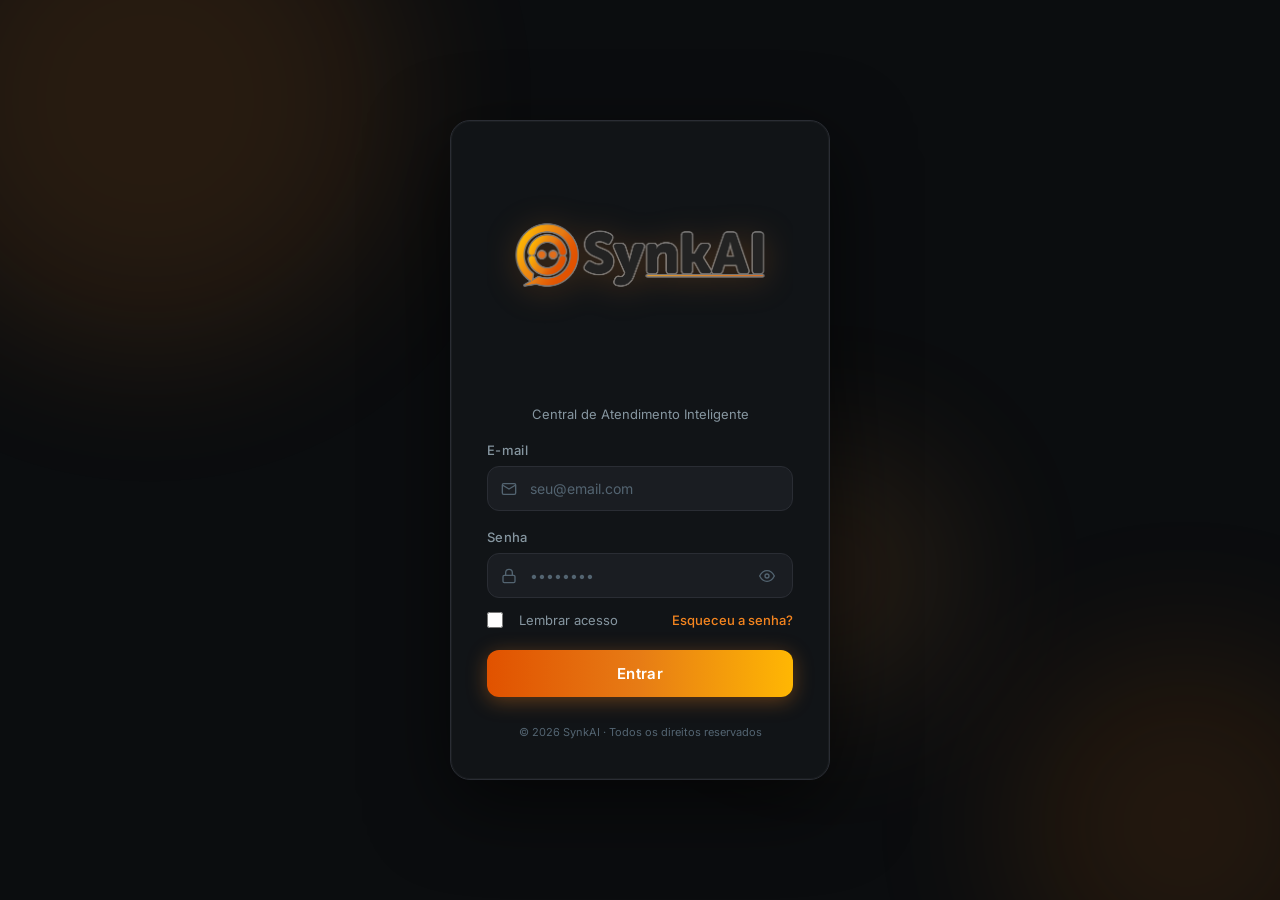
<file: index.html>
<!DOCTYPE html>
<html lang="pt-BR">
<head>
  <meta charset="UTF-8" />
  <meta name="viewport" content="width=device-width, initial-scale=1.0" />
  <title>SynkAI — Login</title>
  <link rel="preconnect" href="https://fonts.googleapis.com" />
  <link rel="preconnect" href="https://fonts.gstatic.com" crossorigin />
  <link href="https://fonts.googleapis.com/css2?family=Inter:wght@300;400;500;600;700&display=swap" rel="stylesheet" />
  <link rel="stylesheet" href="css/login.css" />
</head>
<body>
  <div class="bg-animation">
    <div class="orb orb-1"></div>
    <div class="orb orb-2"></div>
    <div class="orb orb-3"></div>
  </div>

  <div class="login-wrapper">
    <div class="login-card">
      <!-- Logo -->
      <div class="logo-area">
        <img src="Logo.png" alt="SynkAI" class="logo-image" />
        <p class="logo-subtitle">Central de Atendimento Inteligente</p>
      </div>

      <!-- Form -->
      <form class="login-form" id="loginForm" onsubmit="handleLogin(event)">
        <div class="form-group">
          <label for="email">E-mail</label>
          <div class="input-wrapper">
            <span class="input-icon">
              <svg width="16" height="16" viewBox="0 0 24 24" fill="none" stroke="currentColor" stroke-width="2"><path d="M4 4h16c1.1 0 2 .9 2 2v12c0 1.1-.9 2-2 2H4c-1.1 0-2-.9-2-2V6c0-1.1.9-2 2-2z"/><polyline points="22,6 12,12 2,6"/></svg>
            </span>
            <input type="email" id="email" name="email" placeholder="seu@email.com" required autocomplete="email" />
          </div>
        </div>

        <div class="form-group">
          <label for="password">Senha</label>
          <div class="input-wrapper">
            <span class="input-icon">
              <svg width="16" height="16" viewBox="0 0 24 24" fill="none" stroke="currentColor" stroke-width="2"><rect x="3" y="11" width="18" height="11" rx="2" ry="2"/><path d="M7 11V7a5 5 0 0 1 10 0v4"/></svg>
            </span>
            <input type="password" id="password" name="password" placeholder="••••••••" required autocomplete="current-password" />
            <button type="button" class="toggle-password" onclick="togglePassword()" id="toggleBtn">
              <svg width="16" height="16" viewBox="0 0 24 24" fill="none" stroke="currentColor" stroke-width="2"><path d="M1 12s4-8 11-8 11 8 11 8-4 8-11 8-11-8-11-8z"/><circle cx="12" cy="12" r="3"/></svg>
            </button>
          </div>
        </div>

        <div class="form-options">
          <label class="checkbox-label">
            <input type="checkbox" id="remember" />
            <span class="checkmark"></span>
            Lembrar acesso
          </label>
          <a href="#" class="forgot-link">Esqueceu a senha?</a>
        </div>

        <button type="submit" class="btn-login" id="submitBtn">
          <span class="btn-text">Entrar</span>
          <span class="btn-loader" style="display:none">
            <svg class="spinner" viewBox="0 0 24 24"><circle cx="12" cy="12" r="10" stroke="currentColor" stroke-width="3" fill="none" stroke-dasharray="30 70"/></svg>
          </span>
        </button>

        <div class="error-message" id="errorMsg" style="display:none">
          <svg width="16" height="16" viewBox="0 0 24 24" fill="none" stroke="currentColor" stroke-width="2"><circle cx="12" cy="12" r="10"/><line x1="12" y1="8" x2="12" y2="12"/><line x1="12" y1="16" x2="12.01" y2="16"/></svg>
          <span id="errorText">Credenciais inválidas.</span>
        </div>
      </form>

      <p class="login-footer">© 2026 SynkAI · Todos os direitos reservados</p>
    </div>
  </div>

  <script>
    const API_URL = window.location.origin;

    async function handleLogin(e) {
      e.preventDefault();
      const btn = document.getElementById('submitBtn');
      const btnText = btn.querySelector('.btn-text');
      const btnLoader = btn.querySelector('.btn-loader');
      const errorMsg = document.getElementById('errorMsg');

      btnText.style.display = 'none';
      btnLoader.style.display = 'flex';
      btn.disabled = true;
      errorMsg.style.display = 'none';

      const email = document.getElementById('email').value;
      const password = document.getElementById('password').value;

      try {
        const response = await fetch(`${API_URL}/api/auth/login`, {
          method: 'POST',
          headers: { 'Content-Type': 'application/json' },
          body: JSON.stringify({ email, password })
        });

        const data = await response.json();

        if (response.ok) {
          // Store token and user info
          localStorage.setItem('wp_crm_token', data.token);
          localStorage.setItem('wp_crm_user', JSON.stringify(data.user));
          window.location.href = 'dashboard.html';
        } else {
          throw new Error(data.error || 'Credenciais invlidas');
        }
      } catch (err) {
        btnText.style.display = 'inline';
        btnLoader.style.display = 'none';
        btn.disabled = false;
        errorMsg.style.display = 'flex';
        document.getElementById('errorText').textContent = err.message;
      }
    }

    function togglePassword() {
      const input = document.getElementById('password');
      const type = input.getAttribute('type') === 'password' ? 'text' : 'password';
      input.setAttribute('type', type);
    }
  </script>
</body>
</html>
</file>
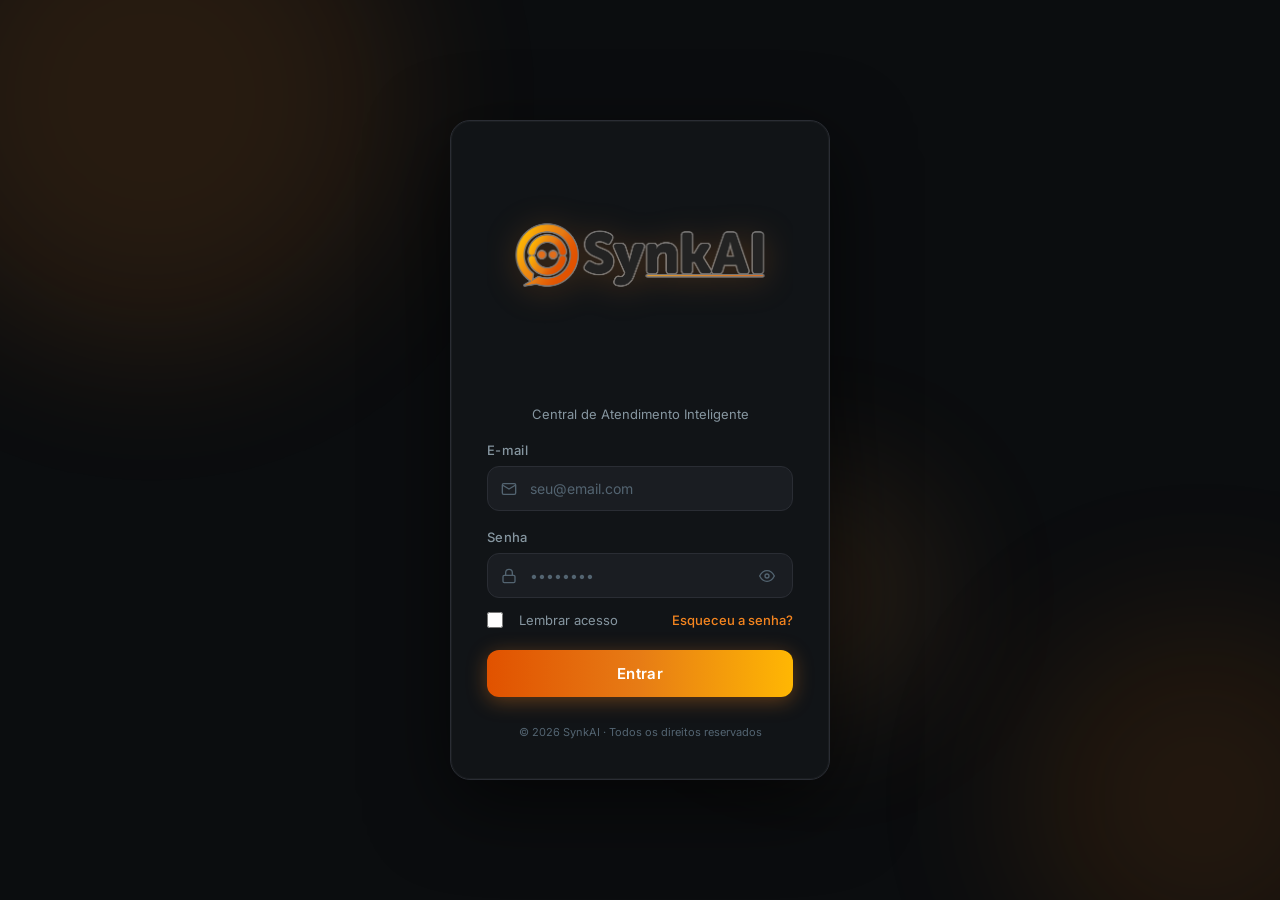
<file: admin.html>
<!DOCTYPE html>
<html lang="pt-BR">

<head>
  <meta charset="UTF-8" />
  <meta name="viewport" content="width=device-width, initial-scale=1.0" />
  <title>WP CRM — Admin</title>
  <link rel="preconnect" href="https://fonts.googleapis.com" />
  <link rel="preconnect" href="https://fonts.gstatic.com" crossorigin />
  <link href="https://fonts.googleapis.com/css2?family=Inter:wght@300;400;500;600;700&display=swap" rel="stylesheet" />
  <link rel="stylesheet" href="css/dashboard.css" />
  <style>
    body {
      height: auto;
      overflow: auto;
    }

    .admin-container {
      padding: 40px;
      max-width: 1000px;
      margin: 0 auto;
    }

    .admin-header {
      display: flex;
      align-items: center;
      justify-content: space-between;
      margin-bottom: 30px;
    }

    .user-card {
      background: var(--bg-card);
      border: 1px solid var(--border);
      border-radius: 16px;
      padding: 24px;
      margin-bottom: 20px;
      position: relative;
    }

    .user-info {
      display: flex;
      align-items: center;
      gap: 16px;
      margin-bottom: 20px;
    }

    .user-circle {
      width: 48px;
      height: 48px;
      border-radius: 50%;
      background: var(--green);
      display: flex;
      align-items: center;
      justify-content: center;
      font-weight: 700;
      font-size: 20px;
      color: white;
    }

    .instances-grid {
      display: grid;
      grid-template-columns: repeat(auto-fill, minmax(200px, 1fr));
      gap: 12px;
    }

    .instance-link-item {
      display: flex;
      align-items: center;
      justify-content: space-between;
      padding: 12px;
      background: var(--bg-input);
      border: 1px solid var(--border);
      border-radius: 10px;
    }

    .checkbox-wrap {
      display: flex;
      align-items: center;
      gap: 10px;
      cursor: pointer;
      font-size: 14px;
      color: var(--text-primary);
    }

    .checkbox-wrap input {
      width: 18px;
      height: 18px;
      accent-color: var(--green);
    }

    .back-btn {
      display: flex;
      align-items: center;
      gap: 8px;
      color: var(--text-secondary);
      text-decoration: none;
      font-size: 14px;
      margin-bottom: 20px;
      border: none;
      background: none;
      cursor: pointer;
    }

    .back-btn:hover {
      color: var(--text-primary);
    }

    .btn-add-user {
      background: var(--green);
      color: white;
      border: none;
      padding: 10px 20px;
      border-radius: 8px;
      cursor: pointer;
      font-weight: 600;
    }

    .card-actions {
      position: absolute;
      top: 24px;
      right: 24px;
      display: flex;
      gap: 12px;
    }

    .action-btn {
      background: none;
      border: none;
      cursor: pointer;
      display: flex;
      align-items: center;
      justify-content: center;
      padding: 4px;
      border-radius: 4px;
      transition: 0.2s;
    }

    .action-btn:hover {
      background: rgba(255, 255, 255, 0.05);
    }

    .btn-edit {
      color: var(--text-secondary);
    }

    .btn-delete {
      color: var(--error);
    }

    /* Modal Styles */
    .modal {
      display: none;
      position: fixed;
      top: 0;
      left: 0;
      width: 100%;
      height: 100%;
      background: rgba(0, 0, 0, 0.8);
      z-index: 1000;
      align-items: center;
      justify-content: center;
    }

    .modal-content {
      background: var(--bg-card);
      border: 1px solid var(--border);
      padding: 32px;
      border-radius: 20px;
      width: 400px;
    }

    .form-group {
      margin-bottom: 16px;
    }

    .form-group label {
      display: block;
      margin-bottom: 8px;
      font-size: 13px;
      color: var(--text-secondary);
    }

    .form-group input {
      width: 100%;
      padding: 12px;
      border-radius: 10px;
      background: var(--bg-input);
      border: 1px solid var(--border);
      color: var(--text-primary);
      outline: none;
    }

    .modal-actions {
      display: flex;
      justify-content: flex-end;
      gap: 12px;
      margin-top: 24px;
    }

    .btn-cancel {
      background: none;
      border: 1px solid var(--border);
      color: var(--text-secondary);
      padding: 10px 20px;
      border-radius: 8px;
      cursor: pointer;
    }
  </style>
</head>

<body>
  <div class="admin-container">
    <button class="back-btn" onclick="location.href='dashboard.html'">
      <svg width="20" height="20" viewBox="0 0 24 24" fill="none" stroke="currentColor" stroke-width="2">
        <line x1="19" y1="12" x2="5" y2="12" />
        <polyline points="12 19 5 12 12 5" />
      </svg>
      Voltar ao Dashboard
    </button>

    <div class="admin-header">
      <div>
        <!-- Integrações -->
        <section class="admin-section" id="integracoesSection">
          <div class="section-header">
            <h3>Integrações com N8N (Webhooks por Instância)</h3>
          </div>
          <div class="form-group"
            style="padding: 20px; background: var(--panel-bg); border-radius: 12px; border: 1px solid var(--border-color);">
            <div id="webhooksList">
              <div style="color:var(--text-muted); font-size: 13px;">Carregando instâncias...</div>
            </div>
            <button class="btn-save-notes" style="margin-top: 15px;" onclick="saveWebhooks()">Salvar Todos os
              Webhooks</button>
            <p style="font-size: 12px; color: var(--text-muted); margin-top: 10px;">
              Cada instância envia mensagens pro seu respectivo bot no N8N.
            </p>
          </div>
        </section>

        <!-- Filiais e Setores -->
        <section class="admin-section" id="filiaisSetoresSection" style="margin-top: 30px;">
          <div class="section-header" style="display:flex; justify-content:space-between; align-items:center;">
            <h3>Gestão de Filiais e Setores</h3>
            <div>
              <button class="btn-add-user" onclick="openFilialModal()" style="margin-right:10px;">+ Nova Filial</button>
              <button class="btn-add-user" onclick="openSetorModal()" style="background:#555;">+ Novo Setor</button>
            </div>
          </div>
          <div id="filiaisList" style="margin-top: 15px; display: flex; flex-direction: column; gap: 15px;">
            <div style="color:var(--text-muted); font-size: 13px;">Carregando filiais...</div>
          </div>
        </section>

        <!-- Botões de Ação -->
        <h1>Gestão de Acessos</h1>
        <p style="color:var(--text-secondary)">Gerencie logins e vincule às instâncias</p>
        <div class="card" id="n8nBotCard" style="margin-top:20px; border: 1px dashed var(--border); background: rgba(0,0,0,0.1);">
          <h3 style="color:var(--green); font-size:14px; margin-bottom:10px">🤖 Envio de Mensagem pelo Bot (N8N)</h3>
          <p style="font-size:13px; color:var(--text-secondary); line-height:1.5;">
            Para que o N8N avise o Dashboard quando o Bot responder ao cliente, adicione um nó HTTP na sua automação
            apontando para:<br><br>
            <strong style="color:white; background:var(--bg-panel); padding:4px 8px; border-radius:4px;">POST
              https://SEU-DOMINIO/api/bot-message</strong>
            <br><br>
            Payload JSON (Body Parameters):<br>
            <code
              style="display:block; background:#0b141a; padding:10px; border-radius:8px; margin-top:5px; color:#53bdeb;">
            {<br>
              &nbsp;&nbsp;"instance": "Nome da Instancia",<br>
              &nbsp;&nbsp;"phone": "5511999999999",<br>
              &nbsp;&nbsp;"text": "Mensagem que o bot enviou"<br>
            }
            </code>
          </p>
        </div>
      </div>
      <button class="btn-add-user" onclick="openCreateModal()">+ Novo Usuário</button>
    </div>

    <div id="usersList">
      <div style="text-align:center; padding: 40px; color: var(--text-muted)">Carregando usuários...</div>
    </div>
  </div>

  <!-- User Modal (Create/Edit) -->
  <div id="userModal" class="modal">
    <div class="modal-content">
      <h2 style="margin-bottom: 20px" id="modalTitle">Cadastrar Usuário</h2>
      <form id="userForm" onsubmit="handleUserSubmit(event)">
        <input type="hidden" id="userIdField">
        <div class="form-group">
          <label>Nome Completo</label>
          <input type="text" id="userName" required>
        </div>
        <div class="form-group">
          <label>E-mail (Login)</label>
          <input type="email" id="userEmail" required>
        </div>
        <div class="form-group">
          <label>Número Pessoal (WhatsApp)</label>
          <input type="text" id="userPhone" placeholder="Ex: 5511999999999">
        </div>
        <div class="form-group">
          <label>Senha</label>
          <input type="password" id="userPassword" placeholder="Deixe em branco para manter">
        </div>
        <div class="form-group">
          <label>Filial</label>
          <select id="userFilial" onchange="filterSetores()" required
            style="width: 100%; padding: 12px; border-radius: 10px; background: var(--bg-input); border: 1px solid var(--border); color: var(--text-primary); outline: none;">
            <option value="">Selecione uma filial</option>
          </select>
        </div>
        <div class="form-group">
          <label>Setor</label>
          <select id="userSetor" required
            style="width: 100%; padding: 12px; border-radius: 10px; background: var(--bg-input); border: 1px solid var(--border); color: var(--text-primary); outline: none;">
            <option value="">Selecione um setor</option>
          </select>
        </div>
        <div class="modal-actions">
          <button type="button" class="btn-cancel" onclick="closeModal()">Cancelar</button>
          <button type="submit" class="btn-add-user">Salvar</button>
        </div>
      </form>
    </div>
  </div>

  <!-- Filial Modal -->
  <div id="filialModal" class="modal">
    <div class="modal-content">
      <h2 style="margin-bottom: 20px">Cadastrar Filial</h2>
      <form onsubmit="handleFilialSubmit(event)">
        <div class="form-group">
          <label>Nome da Filial</label>
          <input type="text" id="filialName" required>
        </div>
        <div class="form-group">
          <label>Instância Vinculada</label>
          <select id="filialInstance" required
            style="width: 100%; padding: 12px; border-radius: 10px; background: var(--bg-input); border: 1px solid var(--border); color: var(--text-primary); outline: none;">
          </select>
        </div>
        <div class="modal-actions">
          <button type="button" class="btn-cancel"
            onclick="document.getElementById('filialModal').style.display='none'">Cancelar</button>
          <button type="submit" class="btn-add-user">Salvar</button>
        </div>
      </form>
    </div>
  </div>

  <!-- Setor Modal -->
  <div id="setorModal" class="modal">
    <div class="modal-content">
      <h2 style="margin-bottom: 20px">Cadastrar Setor</h2>
      <form onsubmit="handleSetorSubmit(event)">
        <div class="form-group">
          <label>Nome do Setor</label>
          <input type="text" id="setorName" required>
        </div>
        <div class="form-group">
          <label>Filial</label>
          <select id="setorFilial" required
            style="width: 100%; padding: 12px; border-radius: 10px; background: var(--bg-input); border: 1px solid var(--border); color: var(--text-primary); outline: none;">
          </select>
        </div>
        <div class="modal-actions">
          <button type="button" class="btn-cancel"
            onclick="document.getElementById('setorModal').style.display='none'">Cancelar</button>
          <button type="submit" class="btn-add-user">Salvar</button>
        </div>
      </form>
    </div>
  </div>

  <script>
    const API_URL = window.location.origin;
    let allInstances = [];
    let currentUsers = [];
    let allFiliais = [];
    let allSetores = [];
    let currentUserRole = 'user';

    // Carregar dados iniciais
    window.onload = async () => {
      const token = localStorage.getItem('wp_crm_token');
      if (!token) window.location.href = 'index.html';

      try {
        const payload = JSON.parse(atob(token.split('.')[1]));
        currentUserRole = payload.role;
      } catch (e) { }

      if (currentUserRole !== 'admin') {
        document.getElementById('integracoesSection').style.display = 'none';
        const n8nCard = document.getElementById('n8nBotCard');
        if (n8nCard) n8nCard.style.display = 'none';
      }

      await loadAllInstances();
      if (currentUserRole === 'admin') await renderWebhooksList();
      await loadFiliais();
      await loadSetores();
      await loadUsers();

      updateSelects();
    };

    async function apiFetch(path, method = 'GET', body = null) {
      const token = localStorage.getItem('wp_crm_token');
      const headers = {
        'Content-Type': 'application/json',
        'Authorization': `Bearer ${token}`
      };

      const options = {
        method,
        headers,
        body: body ? JSON.stringify(body) : null
      };

      try {
        const response = await fetch(`${API_URL}${path}`, options);
        if (!response.ok) {
          const errorData = await response.json();
          alert(errorData.error || `Erro na requisição: ${response.status}`);
          return null;
        }
        return await response.json();
      } catch (error) {
        console.error(`Erro na requisição ${path}:`, error);
        alert('Erro de conexão com o servidor.');
        return null;
      }
    }

    async function renderWebhooksList() {
      const container = document.getElementById('webhooksList');
      container.innerHTML = '';

      const res = await apiFetch('/api/admin/settings');
      const settings = res || {};

      if (allInstances.length === 0) {
        container.innerHTML = '<div style="color:var(--text-muted); font-size: 13px;">Nenhuma instância encontrada para configurar webhook.</div>';
        return;
      }

      allInstances.forEach(inst => {
        const instId = inst.instanceName || inst.name || inst.id;
        if (!instId) return;

        const val = settings[`n8n_webhook_${instId}`] || '';
        const id_field = `n8n_webhook_field_${instId}`;

        const div = document.createElement('div');
        div.style.marginBottom = '10px';
        div.innerHTML = `
          <label style="display:block; margin-bottom: 5px; font-weight: 500; font-size:13px; color: var(--text-secondary)">
            Webhook para <strong style="color:white">${instId}</strong>
          </label>
          <input type="text" id="${id_field}" value="${val}" data-inst="${instId}" placeholder="https://n8n.seu-dominio.com/webhook/..." 
            style="width: 100%; padding: 10px; background: #1a1d22; border: 1px solid #3b4a54; border-radius: 8px; color: white;">
        `;
        container.appendChild(div);
      });
    }

    async function saveWebhooks() {
      const inputs = document.querySelectorAll('#webhooksList input[type="text"]');
      const payload = {};
      inputs.forEach(input => {
        const instId = input.getAttribute('data-inst');
        payload[`n8n_webhook_${instId}`] = input.value.trim();
      });

      const res = await apiFetch('/api/admin/settings', 'POST', payload);
      if (res) {
        alert('Webhooks salvos com sucesso!');
      }
    }

    async function loadAllInstances() {
      try {
        const response = await fetch(`${API_URL}/api/whatsapp/instances`, {
          headers: { 'Authorization': `Bearer ${localStorage.getItem('wp_crm_token')}` }
        });
        allInstances = await response.json();
      } catch (err) {
        console.error('Erro ao carregar instâncias:', err);
      }
    }

    async function loadUsers() {
      try {
        const endpoint = currentUserRole === 'gestor' ? '/api/gestor/users' : '/api/admin/users';
        const response = await fetch(`${API_URL}${endpoint}`, {
          headers: { 'Authorization': `Bearer ${localStorage.getItem('wp_crm_token')}` }
        });
        currentUsers = await response.json();
        renderUsers(currentUsers);
      } catch (err) {
        console.error('Erro ao carregar usuários:', err);
      }
    }

    async function loadFiliais() {
      try {
        const response = await fetch(`${API_URL}/api/admin/filiais`, {
          headers: { 'Authorization': `Bearer ${localStorage.getItem('wp_crm_token')}` }
        });
        allFiliais = await response.json();
        renderFiliais();
      } catch (err) { }
    }

    async function loadSetores() {
      try {
        const response = await fetch(`${API_URL}/api/admin/setores`, {
          headers: { 'Authorization': `Bearer ${localStorage.getItem('wp_crm_token')}` }
        });
        allSetores = await response.json();
        renderFiliais();
      } catch (err) { }
    }

    function renderFiliais() {
      const container = document.getElementById('filiaisList');
      container.innerHTML = '';
      if (allFiliais.length === 0) {
        container.innerHTML = '<div style="color:var(--text-muted); font-size: 13px;">Nenhuma filial cadastrada.</div>';
        return;
      }
      allFiliais.forEach(f => {
        const div = document.createElement('div');
        div.style.cssText = 'background:var(--bg-input); padding:15px; border-radius:10px; border:1px solid var(--border);';

        let setoresHtml = allSetores.filter(s => s.filial_id === f.id).map(s =>
          `<span style="display:inline-block; padding:4px 8px; background:var(--panel-bg); border-radius:4px; font-size:12px; margin-right:5px;">${s.name}</span>`
        ).join('') || '<span style="font-size:12px; color:var(--text-muted)">Nenhum setor adicionado</span>';

        div.innerHTML = `
          <h4 style="margin-bottom:8px;">🏢 ${f.name} <span style="font-size:12px; font-weight:normal; color:var(--text-muted)">(${f.instance})</span></h4>
          <div>${setoresHtml}</div>
        `;
        container.appendChild(div);
      });
      updateSelects();
    }

    function updateSelects() {
      const instSel = document.getElementById('filialInstance');
      instSel.innerHTML = allInstances.map(i => `<option value="${i.instanceName || i.name}">${i.instanceName || i.name}</option>`).join('');

      const filSel = document.getElementById('setorFilial');
      filSel.innerHTML = allFiliais.map(f => `<option value="${f.id}">${f.name}</option>`).join('');

      const setSel = document.getElementById('userSetor');
      setSel.innerHTML = '<option value="">Selecione um setor</option>' +
        allSetores.map(s => `<option value="${s.id}">${s.name}</option>`).join('');
        
      const userFilSel = document.getElementById('userFilial');
      userFilSel.innerHTML = '<option value="">Selecione uma filial</option>' + 
        allFiliais.map(f => `<option value="${f.id}">${f.name}</option>`).join('');
    }

    function filterSetores() {
      const filIdStr = document.getElementById('userFilial').value;
      const setSel = document.getElementById('userSetor');
      setSel.innerHTML = '<option value="">Selecione um setor</option>';
      if (filIdStr) {
        const filId = parseInt(filIdStr);
        setSel.innerHTML += allSetores.filter(s => s.filial_id === filId).map(s => `<option value="${s.id}">${s.name}</option>`).join('');
      } else {
        setSel.innerHTML += allSetores.map(s => `<option value="${s.id}">${s.name}</option>`).join('');
      }
    }

    function openFilialModal() { document.getElementById('filialModal').style.display = 'flex'; }
    function openSetorModal() {
      if (allFiliais.length === 0) { alert('Crie uma filial primeiro.'); return; }
      document.getElementById('setorModal').style.display = 'flex';
    }

    async function handleFilialSubmit(e) {
      e.preventDefault();
      const payload = { name: document.getElementById('filialName').value, instance: document.getElementById('filialInstance').value };
      const res = await apiFetch('/api/admin/filiais', 'POST', payload);
      if (res) { document.getElementById('filialModal').style.display = 'none'; await loadFiliais(); }
    }

    async function handleSetorSubmit(e) {
      e.preventDefault();
      const payload = { name: document.getElementById('setorName').value, filial_id: parseInt(document.getElementById('setorFilial').value) };
      const res = await apiFetch('/api/admin/setores', 'POST', payload);
      if (res) { document.getElementById('setorModal').style.display = 'none'; await loadSetores(); }
    }

    function renderUsers(users) {
      const container = document.getElementById('usersList');
      container.innerHTML = '';

      users.forEach(user => {
        if (user.role === 'admin') return;

        const card = document.createElement('div');
        card.className = 'user-card';
        card.innerHTML = `
          <div class="card-actions">
            <button class="action-btn btn-edit" onclick="openEditModal(${user.id})" title="Editar Usuário">
              <svg width="18" height="18" viewBox="0 0 24 24" fill="none" stroke="currentColor" stroke-width="2"><path d="M11 4H4a2 2 0 0 0-2 2v14a2 2 0 0 0 2 2h14a2 2 0 0 0 2-2v-7"></path><path d="M18.5 2.5a2.121 2.121 0 0 1 3 3L12 15l-4 1 1-4L18.5 2.5z"></path></svg>
            </button>
            <button class="action-btn btn-delete" onclick="deleteUser(${user.id})" title="Excluir Usuário">
              <svg width="18" height="18" viewBox="0 0 24 24" fill="none" stroke="currentColor" stroke-width="2"><polyline points="3 6 5 6 21 6"></polyline><path d="M19 6v14a2 2 0 0 1-2 2H7a2 2 0 0 1-2-2V6m3 0V4a2 2 0 0 1 2-2h4a2 2 0 0 1 2 2v2"></path></svg>
            </button>
          </div>
          <div class="user-info">
            <div class="user-circle">${user.name.charAt(0)}</div>
            <div>
              <h3>${user.name}</h3>
              <p style="color:var(--text-muted); font-size:13px">${user.email} ${user.phone ? `&bull; 📱 ${user.phone}` : ''}</p>
              ${user.filial_id ? `<p style="color:var(--green); font-size:12px; margin-top:4px;">🏢 Filial: ${allFiliais.find(f => f.id === user.filial_id)?.name || user.filial_id}</p>` : ''}
              ${user.setor_id ? `<p style="color:var(--green); font-size:12px; margin-top:4px;">📁 Setor: ${allSetores.find(s => s.id === user.setor_id)?.name || user.setor_id}</p>` : ''}
            </div>
          </div>
          <h4 style="font-size:13px; color:var(--text-primary); margin-bottom:12px; font-weight:600">🔌 Instâncias que este usuário pode acessar e responder:</h4>
          <div class="instances-grid">
            ${allInstances.map(inst => {
          const instId = inst.instanceName || inst.name;
          return `
                <div class="instance-link-item">
                  <label class="checkbox-wrap">
                    <input type="checkbox" onchange="toggleLink(${user.id}, '${instId}', this)" ${user.instances?.includes(instId) ? 'checked' : ''}>
                    ${instId}
                  </label>
                </div>
              `;
        }).join('')}
          </div>
        `;
        container.appendChild(card);
      });
    }

    function openCreateModal() {
      document.getElementById('modalTitle').textContent = 'Cadastrar Usuário';
      document.getElementById('userIdField').value = '';
      document.getElementById('userForm').reset();
      document.getElementById('userPhone').value = '';
      document.getElementById('userPassword').required = true;
      filterSetores();
      document.getElementById('userModal').style.display = 'flex';
    }

    function openEditModal(id) {
      const user = currentUsers.find(u => u.id === id);
      if (!user) return;

      document.getElementById('modalTitle').textContent = 'Editar Usuário';
      document.getElementById('userIdField').value = user.id;
      document.getElementById('userName').value = user.name;
      document.getElementById('userEmail').value = user.email;
      document.getElementById('userPhone').value = user.phone || '';
      document.getElementById('userFilial').value = user.filial_id || '';
      filterSetores();
      document.getElementById('userSetor').value = user.setor_id || '';
      document.getElementById('userPassword').value = '';
      document.getElementById('userPassword').required = false;
      document.getElementById('userModal').style.display = 'flex';
    }

    function closeModal() {
      document.getElementById('userModal').style.display = 'none';
    }

    async function handleUserSubmit(e) {
      e.preventDefault();
      const id = document.getElementById('userIdField').value;
      const name = document.getElementById('userName').value;
      const email = document.getElementById('userEmail').value;
      const phone = document.getElementById('userPhone').value;
      const password = document.getElementById('userPassword').value;
      const setorIdStr = document.getElementById('userSetor').value;
      const setor_id = setorIdStr ? parseInt(setorIdStr) : null;
      let setor_name = null;

      const filialIdStr = document.getElementById('userFilial').value;
      let filial_id = filialIdStr ? parseInt(filialIdStr) : null;
      let filial_name = null;

      if (filial_id) {
        const foundF = allFiliais.find(x => x.id === filial_id);
        if (foundF) filial_name = foundF.name;
      }
      
      if (setor_id) {
        const foundS = allSetores.find(x => x.id === setor_id);
        if (foundS) {
            setor_name = foundS.name;
            filial_id = foundS.filial_id; // Garantir a corretude da árvore
        }
      }

      const method = id ? 'PUT' : 'POST';
      let endpoint = '';
      if (currentUserRole === 'gestor') {
        endpoint = id ? `${API_URL}/api/gestor/users/${id}` : `${API_URL}/api/gestor/users`;
      } else {
        endpoint = id ? `${API_URL}/api/admin/users/${id}` : `${API_URL}/api/admin/users`;
      }

      let payload = { name, email, phone, password, setor_id, filial_id, filial: filial_name, setor: setor_name };
      if (currentUserRole === 'gestor' && !id) {
        if (allInstances.length > 0) {
          const inst = allInstances[0].instanceName || allInstances[0].name;
          payload.instances = [inst];
        }
      }

      try {
        const response = await fetch(endpoint, {
          method,
          headers: {
            'Content-Type': 'application/json',
            'Authorization': `Bearer ${localStorage.getItem('wp_crm_token')}`
          },
          body: JSON.stringify(payload)
        });

        if (response.ok) {
          closeModal();
          await loadUsers();
        } else {
          const data = await response.json();
          alert(data.error || 'Erro ao salvar usuário');
        }
      } catch (err) {
        alert('Erro de conexão');
      }
    }

    async function deleteUser(id) {
      if (!confirm('Tem certeza que deseja excluir este usuário?')) return;

      const endpoint = currentUserRole === 'gestor' ? `/api/gestor/users/${id}` : `/api/admin/users/${id}`;

      try {
        const response = await fetch(`${API_URL}${endpoint}`, {
          method: 'DELETE',
          headers: { 'Authorization': `Bearer ${localStorage.getItem('wp_crm_token')}` }
        });

        if (response.ok) {
          await loadUsers();
        } else {
          alert('Erro ao deletar');
        }
      } catch (err) {
        alert('Erro de conexão');
      }
    }

    async function toggleLink(userId, instanceName, checkbox) {
      if (currentUserRole === 'gestor') {
        const user = currentUsers.find(u => u.id === userId);
        let insts = user.instances || [];
        if (checkbox.checked) {
          if (!insts.includes(instanceName)) insts.push(instanceName);
        } else {
          insts = insts.filter(i => i !== instanceName);
        }
        try {
          const response = await fetch(`${API_URL}/api/gestor/users/${userId}`, {
            method: 'PUT',
            headers: { 'Content-Type': 'application/json', 'Authorization': `Bearer ${localStorage.getItem('wp_crm_token')}` },
            body: JSON.stringify({ instances: insts })
          });
          if (!response.ok) {
            checkbox.checked = !checkbox.checked;
            alert('Erro ao atualizar vínculo');
          }
        } catch (err) { checkbox.checked = !checkbox.checked; alert('Erro de conexão'); }
        return;
      }

      const action = checkbox.checked ? 'add' : 'remove';

      try {
        const response = await fetch(`${API_URL}/api/admin/link-user-instance`, {
          method: 'POST',
          headers: {
            'Content-Type': 'application/json',
            'Authorization': `Bearer ${localStorage.getItem('wp_crm_token')}`
          },
          body: JSON.stringify({ userId, instanceName, action })
        });

        if (!response.ok) {
          checkbox.checked = !checkbox.checked;
          alert('Erro ao atualizar vínculo');
        }
      } catch (err) {
        checkbox.checked = !checkbox.checked;
        alert('Erro de conexão');
      }
    }
  </script>
</body>

</html>
</file>
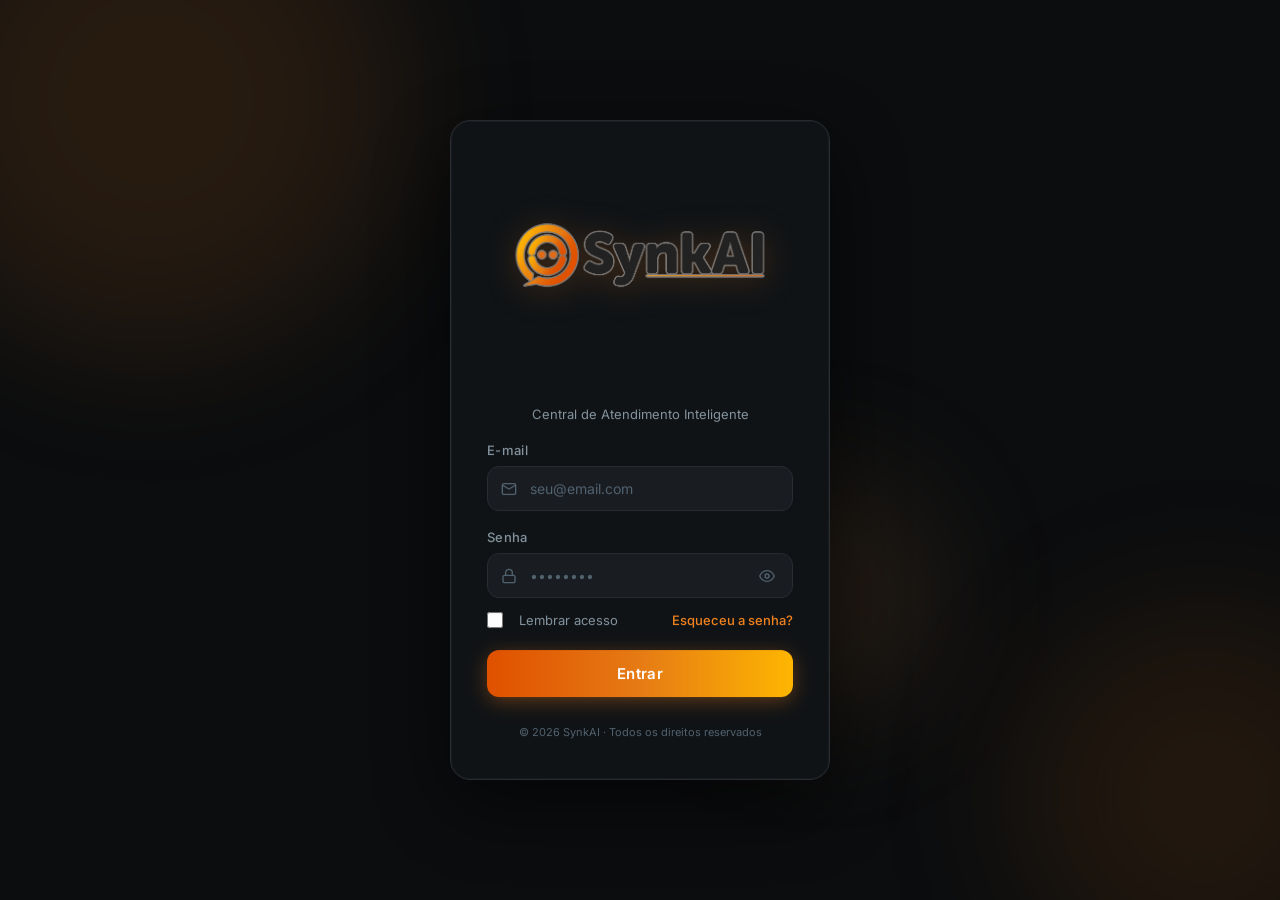
<file: dashboard.html>
<!DOCTYPE html>
<html lang="pt-BR">
<head>
  <meta charset="UTF-8" />
  <meta name="viewport" content="width=device-width, initial-scale=1.0" />
  <title>WP CRM — Dashboard</title>
  <link rel="preconnect" href="https://fonts.googleapis.com" />
  <link rel="preconnect" href="https://fonts.gstatic.com" crossorigin />
  <link href="https://fonts.googleapis.com/css2?family=Inter:wght@300;400;500;600;700&display=swap" rel="stylesheet" />
  <link rel="stylesheet" href="css/dashboard.css" />
</head>
<body>

<!-- ======== APP CONTAINER ======== -->
<div class="app-container" id="app">

  <!-- =====================
       SIDEBAR ESQUERDA
       Instâncias / Menu
  ======================== -->
  <aside class="sidebar-instances" id="sidebarInstances">
    <div class="sidebar-brand">
      <div class="brand-icon">
        <svg viewBox="0 0 32 32" fill="none" xmlns="http://www.w3.org/2000/svg">
          <path d="M16 3C9.37 3 4 8.37 4 15c0 2.39.68 4.63 1.86 6.53L4 29l7.67-1.83C13.35 28.03 14.65 28 16 28c6.63 0 12-5.37 12-12S22.63 3 16 3z" fill="#00a884"/>
          <path d="M11.5 10.5c-.28 0-.73.1-1.11.52-.38.42-1.45 1.42-1.45 3.46s1.49 4.01 1.7 4.29c.21.28 2.91 4.65 7.14 6.32 3.54 1.4 4.26.01 5.03-.12.77-.13 2.49-1.02 2.84-2 .35-.99.35-1.84.25-2.01-.1-.18-.38-.28-1.1-.63-.73-.35-4.48-2.21-5.17-2.46-.69-.25-1.19-.38-1.69.38-.5.76-1.94 2.46-2.38 2.97-.44.51-.88.57-1.63.19-.75-.38-3.17-1.17-6.04-3.73-2.23-1.99-3.74-4.45-4.18-5.2-.44-.76-.05-1.17.33-1.55.34-.34.75-.88 1.13-1.32.38-.44.5-.76.76-1.26.25-.5.13-1.57-.03-2.01-.16-.44-.78-1.87-1.14-2.65z" fill="white"/>
        </svg>
      </div>
      <span>WPCRM</span>
    </div>

    <nav class="sidebar-nav">
      <button class="nav-btn active" id="navChats" onclick="setView('chats')" title="Conversas">
        <svg viewBox="0 0 24 24" fill="none" stroke="currentColor" stroke-width="2"><path d="M21 15a2 2 0 0 1-2 2H7l-4 4V5a2 2 0 0 1 2-2h14a2 2 0 0 1 2 2z"/></svg>
        <span class="nav-badge" id="chatBadge">3</span>
      </button>
      <button class="nav-btn" id="navInstances" onclick="setView('instances')" title="Instâncias WhatsApp">
        <svg viewBox="0 0 24 24" fill="none" stroke="currentColor" stroke-width="2"><rect x="5" y="2" width="14" height="20" rx="2" ry="2"/><line x1="12" y1="18" x2="12.01" y2="18"/></svg>
      </button>
      <button class="nav-btn" id="navContacts" onclick="setView('contacts')" title="Contatos">
        <svg viewBox="0 0 24 24" fill="none" stroke="currentColor" stroke-width="2"><path d="M17 21v-2a4 4 0 0 0-4-4H5a4 4 0 0 0-4 4v2"/><circle cx="9" cy="7" r="4"/><path d="M23 21v-2a4 4 0 0 0-3-3.87"/><path d="M16 3.13a4 4 0 0 1 0 7.75"/></svg>
      </button>
      <button class="nav-btn" id="navAdmin" onclick="location.href='admin.html'" title="Painel Administrativo" style="display:none">
        <svg viewBox="0 0 24 24" fill="none" stroke="currentColor" stroke-width="2"><path d="M12 22s8-4 8-10V5l-8-3-8 3v7c0 6 8 10 8 10z"/><circle cx="12" cy="11" r="3"/><path d="M12 14c-1.5 0-3-.5-3-1.5s1.5-1.5 3-1.5 3 .5 3 1.5-1.5 1.5-3 1.5z"/></svg>
      </button>
      <button class="nav-btn" id="navSettings" onclick="setView('settings')" title="Configurações">
        <svg viewBox="0 0 24 24" fill="none" stroke="currentColor" stroke-width="2"><circle cx="12" cy="12" r="3"/><path d="M19.07 4.93a10 10 0 0 1 0 14.14M4.93 4.93a10 10 0 0 0 0 14.14"/></svg>
      </button>
    </nav>

    <div class="sidebar-bottom">
      <button class="nav-btn" onclick="logout()" title="Sair">
        <svg viewBox="0 0 24 24" fill="none" stroke="currentColor" stroke-width="2"><path d="M9 21H5a2 2 0 0 1-2-2V5a2 2 0 0 1 2-2h4"/><polyline points="16 17 21 12 16 7"/><line x1="21" y1="12" x2="9" y2="12"/></svg>
      </button>
      <div class="user-avatar" id="userAvatar" title="Meu perfil">M</div>
    </div>
  </aside>

  <!-- =====================
       PAINEL DO MEIO
       Lista de conversas
  ======================== -->
  <section class="panel-list" id="panelList">

    <!-- Cabeçalho do painel -->
    <div class="panel-header">
      <h2 id="panelTitle">Conversas</h2>
      <div class="panel-actions">
        <button class="icon-btn" id="filterBtn" title="Filtrar">
          <svg viewBox="0 0 24 24" fill="none" stroke="currentColor" stroke-width="2"><polygon points="22 3 2 3 10 12.46 10 19 14 21 14 12.46 22 3"/></svg>
        </button>
        <button class="icon-btn" title="Nova conversa" onclick="showNewChat()">
          <svg viewBox="0 0 24 24" fill="none" stroke="currentColor" stroke-width="2"><path d="M11 4H4a2 2 0 0 0-2 2v14a2 2 0 0 0 2 2h14a2 2 0 0 0 2-2v-7"/><path d="M18.5 2.5a2.121 2.121 0 0 1 3 3L12 15l-4 1 1-4 9.5-9.5z"/></svg>
        </button>
      </div>
    </div>

    <!-- Instância selecionada -->
    <div class="instance-selector" id="instanceSelector">
      <!-- Injetado dinamicamente via JS -->
    </div>

    <!-- Busca -->
    <div class="search-bar">
      <svg class="search-icon" viewBox="0 0 24 24" fill="none" stroke="currentColor" stroke-width="2"><circle cx="11" cy="11" r="8"/><line x1="21" y1="21" x2="16.65" y2="16.65"/></svg>
      <input type="text" id="searchInput" placeholder="Buscar ou iniciar nova conversa" oninput="filterChats(this.value)" />
    </div>

    <!-- Tabs -->
    <div class="chat-tabs">
      <button class="tab-btn active" onclick="setTab(this, 'all')">Todos</button>
      <button class="tab-btn" onclick="setTab(this, 'unread')">Não lidas</button>
      <button class="tab-btn" onclick="setTab(this, 'tagged')">Etiquetas</button>
    </div>

    <!-- Lista de chats -->
    <div class="chat-list" id="chatList">
      <!-- Items injetados via JS -->
    </div>
  </section>

  <!-- =====================
       ÁREA DE CHAT
  ======================== -->
  <main class="chat-area" id="chatArea">

    <!-- Estado inicial (nenhum chat selecionado) -->
    <div class="chat-empty" id="chatEmpty">
      <div class="empty-icon">
        <svg viewBox="0 0 100 100" fill="none">
          <circle cx="50" cy="50" r="48" stroke="#2a2d34" stroke-width="2"/>
          <path d="M50 15C31 15 16 30 16 49c0 7.2 2.3 13.9 6.2 19.4L18 82l14.2-4.5A34 34 0 0 0 50 83c19 0 34-15 34-34S69 15 50 15z" fill="#1a1d22"/>
          <path d="M38 43h24M38 53h16" stroke="#00a884" stroke-width="2.5" stroke-linecap="round"/>
        </svg>
      </div>
      <h3>WPCRM</h3>
      <p>Selecione uma conversa para <br/>começar a atender</p>
    </div>

    <!-- Interface de chat (oculta até selecionar) -->
    <div class="chat-interface" id="chatInterface" style="display:none">

      <!-- Topo do chat -->
      <div class="chat-header">
        <button class="mobile-back-btn" onclick="closeChatMobile()" title="Voltar" style="display: none;">
          <svg viewBox="0 0 24 24" fill="none" stroke="currentColor" stroke-width="2"><polyline points="15 18 9 12 15 6"></polyline></svg>
        </button>
        <div class="chat-header-info" onclick="toggleSidebar()">
          <div class="chat-avatar" id="chatAvatar">J</div>
          <div class="chat-header-text">
            <h3 id="chatName">João Silva</h3>
            <span id="chatStatus" class="chat-status">Online</span>
          </div>
        </div>
        <div class="chat-header-actions">
          <button class="icon-btn" title="Buscar">
            <svg viewBox="0 0 24 24" fill="none" stroke="currentColor" stroke-width="2"><circle cx="11" cy="11" r="8"/><line x1="21" y1="21" x2="16.65" y2="16.65"/></svg>
          </button>
          <button class="icon-btn" title="Mais opções" onclick="openChatMenu()">
            <svg viewBox="0 0 24 24" fill="none" stroke="currentColor" stroke-width="2"><circle cx="12" cy="5" r="1" fill="currentColor"/><circle cx="12" cy="12" r="1" fill="currentColor"/><circle cx="12" cy="19" r="1" fill="currentColor"/></svg>
          </button>
        </div>
      </div>

      <!-- Mensagens -->
      <div class="messages-area" id="messagesArea">
        <div class="date-divider"><span>Hoje</span></div>
        <!-- Messages loaded via JS -->
      </div>

      <!-- Barra de gravação (oculta por padrão) -->
      <div class="recording-bar" id="recordingBar" style="display:none">
        <button class="icon-btn rec-cancel" onclick="cancelRecording()" title="Cancelar">
          <svg viewBox="0 0 24 24" fill="none" stroke="currentColor" stroke-width="2"><line x1="18" y1="6" x2="6" y2="18"/><line x1="6" y1="6" x2="18" y2="18"/></svg>
        </button>
        <div class="rec-indicator">
          <span class="rec-dot"></span>
          <span class="rec-timer" id="recTimer">0:00</span>
        </div>
        <div class="rec-waveform" id="recWaveform"></div>
        <button class="send-btn" onclick="stopRecording(false)" title="Enviar áudio">
          <svg viewBox="0 0 24 24" fill="none" stroke="currentColor" stroke-width="2.5"><line x1="22" y1="2" x2="11" y2="13"/><polygon points="22 2 15 22 11 13 2 9 22 2"/></svg>
        </button>
      </div>

      <!-- Barra de digitação -->
      <div class="input-bar" id="inputBar">
        <button class="icon-btn emoji-btn" title="Emojis" onclick="toggleEmojiPanel()">
          <svg viewBox="0 0 24 24" fill="none" stroke="currentColor" stroke-width="2"><circle cx="12" cy="12" r="10"/><path d="M8 13s1.5 2 4 2 4-2 4-2"/><line x1="9" y1="9" x2="9.01" y2="9"/><line x1="15" y1="9" x2="15.01" y2="9"/></svg>
        </button>
        <button class="icon-btn" title="Anexar arquivo" onclick="triggerFileUpload()">
          <svg viewBox="0 0 24 24" fill="none" stroke="currentColor" stroke-width="2"><path d="M21.44 11.05l-9.19 9.19a6 6 0 0 1-8.49-8.49l9.19-9.19a4 4 0 0 1 5.66 5.66L9.64 16.2a2 2 0 0 1-2.83-2.83l8.49-8.48"/></svg>
        </button>
        <input type="file" id="fileUpload" style="display:none" onchange="handleFileUpload(event)" />
        <div class="message-input-wrap">
          <textarea id="messageInput" placeholder="Digite uma mensagem" rows="1" oninput="autoResize(this); updateSendBtn()" onkeydown="handleEnter(event)"></textarea>
        </div>
        <button class="send-btn" id="sendBtn" onclick="handleSendOrMic()" title="Enviar">
          <!-- Mic icon (default quando vazio) -->
          <svg id="micIcon" viewBox="0 0 24 24" fill="currentColor"><path d="M12 15c1.66 0 3-1.34 3-3V6c0-1.66-1.34-3-3-3S9 4.34 9 6v6c0 1.66 1.34 3 3 3zm-1-9c0-.55.45-1 1-1s1 .45 1 1v6c0 .55-.45 1-1 1s-1-.45-1-1V6zm6 6c0 2.76-2.24 5-5 5s-5-2.24-5-5H5c0 3.53 2.61 6.43 6 6.92V21h2v-2.08c3.39-.49 6-3.39 6-6.92h-2z"/></svg>
          <!-- Send icon (quando tem texto) -->
          <svg id="sendIcon" style="display:none" viewBox="0 0 24 24" fill="none" stroke="currentColor" stroke-width="2.5"><line x1="22" y1="2" x2="11" y2="13"/><polygon points="22 2 15 22 11 13 2 9 22 2"/></svg>
        </button>
      </div>

      <!-- Emoji Panel -->
      <div class="emoji-panel" id="emojiPanel" style="display:none">
        <div class="emoji-grid" id="emojiGrid"></div>
      </div>
    </div>
  </main>

  <!-- =====================
       SIDEBAR DIREITA
       Detalhes do contato CRM
  ======================== -->
  <aside class="sidebar-details" id="sidebarDetails">
    <div class="details-header">
      <h3>Detalhes do Contato</h3>
      <button class="icon-btn" onclick="toggleSidebar()">
        <svg viewBox="0 0 24 24" fill="none" stroke="currentColor" stroke-width="2"><line x1="18" y1="6" x2="6" y2="18"/><line x1="6" y1="6" x2="18" y2="18"/></svg>
      </button>
    </div>

    <div class="contact-profile">
      <div class="contact-big-avatar" id="detailsAvatar">J</div>
      <h3 id="detailsName">João Silva</h3>
      <p id="detailsPhone">+55 11 99999-0001</p>
    </div>

    <div class="details-section">
      <h4>Instância</h4>
      <div class="detail-item">
        <span class="chip-dot connected"></span>
        <span id="detailsInstance">Empresa Alpha</span>
      </div>
    </div>

    <div class="details-section">
      <h4>Etiquetas</h4>
      <div class="tags-area" id="tagsArea">
        <div class="tag tag-green">Novo Lead</div>
        <div class="tag tag-blue">Vendas</div>
        <button class="tag tag-add" onclick="addTag()">+ Adicionar</button>
      </div>
    </div>

    <div class="details-section">
      <h4>Anotações</h4>
      <textarea class="notes-input" id="notesInput" placeholder="Adicione notas sobre este contato..."></textarea>
      <button class="btn-save-notes" onclick="saveNotes()">Salvar Nota</button>
    </div>

    <div class="details-section">
      <h4>Informações</h4>
      <div class="info-rows">
        <div class="info-row"><span>Atendente</span><strong id="detailsAgent">Você</strong></div>
        <div class="info-row"><span>Status</span><strong id="detailsContactStatus">Aberto</strong></div>
        <div class="info-row"><span>Origem</span><strong>WhatsApp</strong></div>
      </div>
    </div>
  </aside>
</div>


<!-- Modal Gerenciar Instâncias -->
<div class="modal-overlay" id="instancesModal" style="display:none" onclick="closeInstancesModal()">
  <div class="modal-box" style="width: 500px;" onclick="event.stopPropagation()">
    <div class="modal-header">
      <h3>Gerenciar Instâncias WhatsApp</h3>
      <button class="icon-btn" onclick="closeInstancesModal()">
        <svg viewBox="0 0 24 24" fill="none" stroke="currentColor" stroke-width="2"><line x1="18" y1="6" x2="6" y2="18"/><line x1="6" y1="6" x2="18" y2="18"/></svg>
      </button>
    </div>
    <div id="instancesList" style="padding: 20px; max-height: 450px; overflow-y: auto;">
      <!-- Injetado via JS -->
    </div>
    <div style="padding: 20px; border-top: 1px solid var(--border);">
      <button class="btn-save-notes" style="width:100%;" onclick="addInstance()">+ Conectar Nova Instância</button>
    </div>
  </div>
</div>

<!-- Modal Nova Mensagem -->
<div class="modal-overlay" id="newChatModal" style="display:none" onclick="closeNewChatModal()">
  <div class="modal-box" onclick="event.stopPropagation()">
    <div class="modal-header">
      <h3>Iniciar Nova Conversa</h3>
      <button class="icon-btn" onclick="closeNewChatModal()">
        <svg viewBox="0 0 24 24" fill="none" stroke="currentColor" stroke-width="2"><line x1="18" y1="6" x2="6" y2="18"/><line x1="6" y1="6" x2="18" y2="18"/></svg>
      </button>
    </div>
    <div style="padding: 20px;">
      <div style="margin-bottom: 15px;">
        <label style="display:block;margin-bottom:5px;font-size:12px;color:var(--text-muted)">Número (com DDD e DDI)</label>
        <input type="text" id="newChatNumber" placeholder="Ex: 5511999999999" 
          style="width:100%;padding:10px;background:#2a3942;border:1px solid #3b4a54;border-radius:8px;color:white;outline:none;">
      </div>
      <div style="margin-bottom: 20px;">
        <label style="display:block;margin-bottom:5px;font-size:12px;color:var(--text-muted)">Instância</label>
        <select id="newChatInstance" style="width:100%;padding:10px;background:#2a3942;border:1px solid #3b4a54;border-radius:8px;color:white;outline:none;">
          <!-- Opções injetadas via JS -->
        </select>
      </div>
      <button class="btn-save-notes" style="width:100%;" onclick="startNewChat()">Iniciar Chat</button>
    </div>
  </div>
</div>

<!-- Lightbox Modal -->
<div id="imageLightbox" class="lightbox-overlay" style="display: none;" onclick="closeLightbox(event)">
  <span class="lightbox-close" onclick="closeLightbox(event)">&times;</span>
  <img id="lightboxImg" class="lightbox-content" src="" />
</div>

<script src="https://cdn.socket.io/4.7.2/socket.io.min.js"></script>
<script src="js/data.js"></script>
<script src="js/dashboard.js"></script>
</body>
</html>
</file>
<file: css/login.css>
/* ===========================
   LOGIN PAGE - SynkAI
   =========================== */

*, *::before, *::after {
  box-sizing: border-box;
  margin: 0;
  padding: 0;
}

:root {
  --orange: #F5851F;
  --orange-light: #FFa347;
  --orange-dark: #D96E0A;
  --bg-primary: #0b0d0f;
  --bg-card: #111417;
  --bg-input: #1a1d22;
  --border: #2a2d34;
  --text-primary: #e9edef;
  --text-secondary: #8696a0;
  --text-muted: #536471;
  --error: #f32735;
}

body {
  font-family: 'Inter', sans-serif;
  background: var(--bg-primary);
  color: var(--text-primary);
  min-height: 100vh;
  display: flex;
  align-items: center;
  justify-content: center;
  overflow: hidden;
  position: relative;
}

/* ---- Animated Background ---- */
.bg-animation {
  position: fixed;
  inset: 0;
  z-index: 0;
  pointer-events: none;
  overflow: hidden;
}

.orb {
  position: absolute;
  border-radius: 50%;
  filter: blur(80px);
  opacity: 0.12;
  animation: float 12s ease-in-out infinite;
}

.orb-1 {
  width: 500px; height: 500px;
  background: var(--orange);
  top: -150px; left: -100px;
  animation-delay: 0s;
}
.orb-2 {
  width: 350px; height: 350px;
  background: #D96E0A;
  bottom: -100px; right: -80px;
  animation-delay: -4s;
}
.orb-3 {
  width: 250px; height: 250px;
  background: var(--orange-light);
  top: 50%; left: 55%;
  animation-delay: -8s;
}

@keyframes float {
  0%, 100% { transform: translate(0, 0) scale(1); }
  33% { transform: translate(20px, -30px) scale(1.05); }
  66% { transform: translate(-15px, 20px) scale(0.95); }
}

/* ---- Login Card ---- */
.login-wrapper {
  position: relative;
  z-index: 1;
  width: 100%;
  max-width: 420px;
  padding: 20px;
}

.login-card {
  background: var(--bg-card);
  border: 1px solid var(--border);
  border-radius: 20px;
  padding: 36px 36px 40px;
  backdrop-filter: blur(20px);
  box-shadow: 0 24px 80px rgba(0,0,0,0.6), 0 0 0 1px rgba(255,255,255,0.04) inset;
  animation: slideUp 0.5s cubic-bezier(0.16, 1, 0.3, 1) both;
}

@keyframes slideUp {
  from { opacity: 0; transform: translateY(30px); }
  to   { opacity: 1; transform: translateY(0); }
}

/* ---- Logo ---- */
.logo-area {
  text-align: center;
  margin-bottom: 20px;
  overflow: hidden;
}

.logo-image {
  max-width: 310px;
  width: 100%;
  height: auto;
  /* Neutralize the transparent whitespace inside the PNG */
  margin-top: -18%;
  margin-bottom: calc(-18% + 50px);
  filter: drop-shadow(0 4px 16px rgba(245, 133, 31, 0.25));
}

.logo-subtitle {
  font-size: 13px;
  color: var(--text-secondary);
}

/* ---- Form ---- */
.login-form {
  display: flex;
  flex-direction: column;
  gap: 18px;
}

.form-group {
  display: flex;
  flex-direction: column;
  gap: 8px;
}

.form-group label {
  font-size: 13px;
  font-weight: 500;
  color: var(--text-secondary);
  letter-spacing: 0.3px;
}

.input-wrapper {
  position: relative;
  display: flex;
  align-items: center;
}

.input-icon {
  position: absolute;
  left: 14px;
  color: var(--text-muted);
  display: flex;
  align-items: center;
  pointer-events: none;
}

.input-wrapper input {
  width: 100%;
  padding: 13px 14px 13px 42px;
  background: var(--bg-input);
  border: 1px solid var(--border);
  border-radius: 12px;
  color: var(--text-primary);
  font-family: 'Inter', sans-serif;
  font-size: 14px;
  transition: border-color 0.2s, box-shadow 0.2s, background 0.2s;
  outline: none;
}

.input-wrapper input:focus {
  border-color: var(--orange);
  background: rgba(245,133,31,0.05);
  box-shadow: 0 0 0 3px rgba(245,133,31,0.12);
}

.input-wrapper input::placeholder {
  color: var(--text-muted);
}

.toggle-password {
  position: absolute;
  right: 14px;
  background: none;
  border: none;
  cursor: pointer;
  color: var(--text-muted);
  padding: 4px;
  display: flex;
  align-items: center;
  transition: color 0.2s;
}

.toggle-password:hover { color: var(--text-secondary); }

/* ---- Options ---- */
.form-options {
  display: flex;
  align-items: center;
  justify-content: space-between;
  margin-top: -4px;
}

.checkbox-label {
  display: flex;
  align-items: center;
  gap: 8px;
  cursor: pointer;
  font-size: 13px;
  color: var(--text-secondary);
  user-select: none;
}

.checkbox-label input[type="checkbox"] {
  width: 16px; height: 16px;
  accent-color: var(--orange);
  cursor: pointer;
}

.forgot-link {
  font-size: 13px;
  color: var(--orange);
  text-decoration: none;
  font-weight: 500;
  transition: color 0.2s;
}

.forgot-link:hover { color: var(--orange-light); }

/* ---- Button ---- */
.btn-login {
  width: 100%;
  padding: 14px;
  background: linear-gradient(90deg, #e15200, #e77c15, #ffb703);
  border: none;
  border-radius: 12px;
  color: white;
  font-family: 'Inter', sans-serif;
  font-size: 15px;
  font-weight: 600;
  cursor: pointer;
  display: flex;
  align-items: center;
  justify-content: center;
  gap: 8px;
  transition: transform 0.15s, box-shadow 0.15s, opacity 0.15s;
  box-shadow: 0 4px 20px rgba(245,133,31,0.35);
  letter-spacing: 0.3px;
  margin-top: 4px;
}

.btn-login:hover:not(:disabled) {
  transform: translateY(-2px);
  box-shadow: 0 8px 28px rgba(245,133,31,0.45);
}

.btn-login:active:not(:disabled) { transform: translateY(0); }

.btn-login:disabled { opacity: 0.7; cursor: not-allowed; }

.btn-loader {
  display: flex;
  align-items: center;
}

.spinner {
  width: 20px; height: 20px;
  animation: spin 0.8s linear infinite;
}

@keyframes spin { to { transform: rotate(360deg); } }

/* ---- Error ---- */
.error-message {
  align-items: center;
  gap: 8px;
  background: rgba(243,39,53,0.1);
  border: 1px solid rgba(243,39,53,0.3);
  border-radius: 10px;
  padding: 10px 14px;
  font-size: 13px;
  color: #ff6b7a;
  animation: shake 0.3s ease-in-out;
}

@keyframes shake {
  0%, 100% { transform: translateX(0); }
  20% { transform: translateX(-6px); }
  40% { transform: translateX(6px); }
  60% { transform: translateX(-4px); }
  80% { transform: translateX(4px); }
}

/* ---- Footer ---- */
.login-footer {
  text-align: center;
  font-size: 11px;
  color: var(--text-muted);
  margin-top: 28px;
}
</file>
<file: css/dashboard.css>
/* ===========================
   DASHBOARD - WPCRM
   =========================== */

*, *::before, *::after { box-sizing: border-box; margin: 0; padding: 0; }

:root {
  --green: #00a884;
  --green-light: #25d366;
  --green-dark: #008f6f;
  --bg-app: #111b21;
  --bg-panel: #111b21;
  --bg-chat: #0b141a;
  --bg-sidebar-left: #202c33;
  --bg-input: #2a3942;
  --bg-card: #1f2c34;
  --bg-msg-in: #202c33;
  --bg-msg-out: #005c4b;
  --border: #2a3942;
  --text-primary: #e9edef;
  --text-secondary: #8696a0;
  --text-muted: #536471;
  --sent-tick: #53bdeb;
  --tag-green: #00a884;
  --tag-blue: #53bdeb;
  --tag-yellow: #ffb02e;
  --tag-red: #f32735;
}

body {
  font-family: 'Inter', sans-serif;
  background: var(--bg-app);
  color: var(--text-primary);
  height: 100vh;
  overflow: hidden;
}

/* ======== LAYOUT ======== */
.app-container {
  display: grid;
  grid-template-columns: 72px 360px 1fr 320px;
  height: 100vh;
  overflow: hidden;
}

/* ======== SIDEBAR INSTANCES (col 1) ======== */
.sidebar-instances {
  background: #1a2530;
  display: flex;
  flex-direction: column;
  align-items: center;
  padding: 12px 0;
  border-right: 1px solid var(--border);
  gap: 0;
}

.sidebar-brand {
  display: flex;
  flex-direction: column;
  align-items: center;
  gap: 4px;
  margin-bottom: 20px;
  color: var(--green);
  font-size: 9px;
  font-weight: 700;
  letter-spacing: 1px;
  text-transform: uppercase;
}

.brand-icon {
  width: 38px; height: 38px;
  background: linear-gradient(135deg, #0d7377, #00a884);
  border-radius: 10px;
  display: flex;
  align-items: center;
  justify-content: center;
  box-shadow: 0 4px 16px rgba(0,168,132,0.3);
}

.brand-icon svg { width: 22px; height: 22px; }

.sidebar-nav {
  display: flex;
  flex-direction: column;
  align-items: center;
  gap: 4px;
  flex: 1;
}

.sidebar-bottom {
  display: flex;
  flex-direction: column;
  align-items: center;
  gap: 12px;
  padding-bottom: 4px;
}

.nav-btn {
  position: relative;
  width: 44px; height: 44px;
  border-radius: 12px;
  background: transparent;
  border: none;
  cursor: pointer;
  color: var(--text-secondary);
  display: flex;
  align-items: center;
  justify-content: center;
  transition: background 0.15s, color 0.15s;
}

.nav-btn svg { width: 20px; height: 20px; }

.nav-btn:hover { background: rgba(255,255,255,0.07); color: var(--text-primary); }
.nav-btn.active { background: rgba(0,168,132,0.15); color: var(--green); }

.nav-badge {
  position: absolute;
  top: 4px; right: 4px;
  background: var(--green);
  color: white;
  font-size: 9px;
  font-weight: 700;
  width: 16px; height: 16px;
  border-radius: 50%;
  display: flex;
  align-items: center;
  justify-content: center;
}

.user-avatar {
  width: 34px; height: 34px;
  background: linear-gradient(135deg, #005c4b, #00a884);
  border-radius: 50%;
  display: flex;
  align-items: center;
  justify-content: center;
  font-weight: 700;
  font-size: 13px;
  cursor: pointer;
  transition: transform 0.2s;
}
.user-avatar:hover { transform: scale(1.08); }

/* ======== PANEL LIST (col 2) ======== */
.panel-list {
  background: var(--bg-panel);
  border-right: 1px solid var(--border);
  display: flex;
  flex-direction: column;
  overflow: hidden;
}

.panel-header {
  display: flex;
  align-items: center;
  justify-content: space-between;
  padding: 14px 16px;
  min-height: 60px;
}

.panel-header h2 {
  font-size: 18px;
  font-weight: 600;
}

.panel-actions {
  display: flex;
  gap: 4px;
}

/* Instance Selector */
.instance-selector {
  display: flex;
  gap: 6px;
  padding: 0 16px 10px;
  overflow-x: auto;
  scrollbar-width: none;
}
.instance-selector::-webkit-scrollbar { display: none; }

.instance-chip {
  display: flex;
  align-items: center;
  gap: 5px;
  padding: 5px 12px;
  border-radius: 50px;
  background: var(--bg-card);
  border: 1px solid var(--border);
  color: var(--text-secondary);
  font-size: 12px;
  font-weight: 500;
  cursor: pointer;
  white-space: nowrap;
  transition: all 0.2s;
}

.instance-chip:hover { border-color: var(--green); color: var(--text-primary); }
.instance-chip.active { background: rgba(0,168,132,0.15); border-color: var(--green); color: var(--green); }

.chip-dot {
  width: 7px; height: 7px;
  border-radius: 50%;
}
.chip-dot.connected { background: var(--green); box-shadow: 0 0 6px var(--green); }
.chip-dot.disconnected { background: var(--text-muted); }

/* Search */
.search-bar {
  position: relative;
  margin: 0 12px 6px;
}

.search-icon {
  position: absolute;
  left: 12px;
  top: 50%;
  transform: translateY(-50%);
  width: 15px; height: 15px;
  color: var(--text-muted);
  pointer-events: none;
}

.search-bar input {
  width: 100%;
  padding: 10px 12px 10px 36px;
  background: var(--bg-input);
  border: none;
  border-radius: 10px;
  color: var(--text-primary);
  font-family: 'Inter', sans-serif;
  font-size: 13px;
  outline: none;
  transition: background 0.2s;
}
.search-bar input:focus { background: #2d3e46; }
.search-bar input::placeholder { color: var(--text-muted); }

/* Tabs */
.chat-tabs {
  display: flex;
  border-bottom: 1px solid var(--border);
  margin: 0 8px;
}

.tab-btn {
  flex: 1;
  padding: 9px;
  background: none;
  border: none;
  border-bottom: 2px solid transparent;
  color: var(--text-secondary);
  font-family: 'Inter', sans-serif;
  font-size: 12px;
  font-weight: 500;
  cursor: pointer;
  transition: all 0.2s;
  margin-bottom: -1px;
}
.tab-btn:hover { color: var(--text-primary); }
.tab-btn.active { color: var(--green); border-bottom-color: var(--green); }

/* Chat List */
.chat-list {
  flex: 1;
  overflow-y: auto;
  scrollbar-width: thin;
  scrollbar-color: var(--border) transparent;
}

.chat-item {
  display: grid;
  grid-template-columns: 46px 1fr auto;
  gap: 10px;
  align-items: center;
  padding: 12px 16px;
  cursor: pointer;
  transition: background 0.15s;
  position: relative;
}

.chat-item:hover { background: rgba(255,255,255,0.04); }
.chat-item.active { background: rgba(0,168,132,0.1); }
.chat-item + .chat-item { border-top: 1px solid rgba(255,255,255,0.035); }

.chat-item-avatar {
  width: 46px; height: 46px;
  border-radius: 50%;
  background: linear-gradient(135deg, #0d7377, #00a884);
  display: flex;
  align-items: center;
  justify-content: center;
  font-weight: 700;
  font-size: 16px;
  color: white;
  flex-shrink: 0;
}

.chat-item-body { overflow: hidden; }

.chat-item-top {
  display: flex;
  justify-content: space-between;
  align-items: center;
  margin-bottom: 3px;
}

.chat-item-name {
  font-size: 14px;
  font-weight: 500;
  color: var(--text-primary);
  white-space: nowrap;
  overflow: hidden;
  text-overflow: ellipsis;
}

.chat-item-time {
  font-size: 11px;
  color: var(--text-muted);
  flex-shrink: 0;
  margin-left: 8px;
}
.chat-item-time.unread { color: var(--green); }

.chat-item-preview {
  font-size: 13px;
  color: var(--text-secondary);
  white-space: nowrap;
  overflow: hidden;
  text-overflow: ellipsis;
}

.chat-item-meta {
  display: flex;
  flex-direction: column;
  align-items: flex-end;
  gap: 4px;
}

.unread-badge {
  background: var(--green);
  color: white;
  font-size: 10px;
  font-weight: 700;
  width: 18px; height: 18px;
  border-radius: 50%;
  display: flex;
  align-items: center;
  justify-content: center;
}

/* ======== CHAT AREA (col 3) ======== */
.chat-area {
  background: var(--bg-chat);
  display: flex;
  flex-direction: column;
  position: relative;
  overflow: hidden;
}

/* Chat empty state */
.chat-empty {
  flex: 1;
  display: flex;
  flex-direction: column;
  align-items: center;
  justify-content: center;
  gap: 16px;
  color: var(--text-secondary);
}

.empty-icon svg { width: 100px; height: 100px; }

.chat-empty h3 {
  font-size: 20px;
  color: var(--text-primary);
  font-weight: 500;
}

.chat-empty p {
  text-align: center;
  font-size: 14px;
  line-height: 1.6;
}

/* Chat Interface */
.chat-interface {
  display: flex;
  flex-direction: column;
  height: 100%;
  position: relative;
}

.chat-header {
  display: flex;
  align-items: center;
  justify-content: space-between;
  padding: 10px 16px;
  background: var(--bg-sidebar-left);
  border-bottom: 1px solid var(--border);
  min-height: 60px;
}

.chat-header-info {
  display: flex;
  align-items: center;
  gap: 10px;
  cursor: pointer;
}

.chat-avatar {
  width: 40px; height: 40px;
  border-radius: 50%;
  background: linear-gradient(135deg, #0d7377, #00a884);
  display: flex;
  align-items: center;
  justify-content: center;
  font-weight: 700;
  font-size: 16px;
  color: white;
}

.chat-header-text h3 {
  font-size: 15px;
  font-weight: 600;
}

.chat-status {
  font-size: 12px;
  color: var(--text-secondary);
}

.chat-header-actions { display: flex; gap: 4px; }

/* Messages */
.messages-area {
  flex: 1;
  overflow-y: auto;
  padding: 24px 8%;
  display: flex;
  flex-direction: column;
  gap: 4px;
  scrollbar-width: thin;
  scrollbar-color: var(--border) transparent;
  background: var(--bg-chat);
  background-image: url("data:image/svg+xml,%3Csvg width='60' height='60' viewBox='0 0 60 60' xmlns='http://www.w3.org/2000/svg'%3E%3Cg fill='none' fill-rule='evenodd'%3E%3Cg fill='%23ffffff' fill-opacity='0.015'%3E%3Cpath d='M36 34v-4h-2v4h-4v2h4v4h2v-4h4v-2h-4zm0-30V0h-2v4h-4v2h4v4h2V6h4V4h-4zM6 34v-4H4v4H0v2h4v4h2v-4h4v-2H6zM6 4V0H4v4H0v2h4v4h2V6h4V4H6z'/%3E%3C/g%3E%3C/g%3E%3C/svg%3E");
}

.date-divider {
  display: flex;
  align-items: center;
  justify-content: center;
  margin: 16px 0 8px;
}

.date-divider span {
  background: rgba(17, 27, 33, 0.85);
  color: var(--text-secondary);
  font-size: 11.5px;
  padding: 4px 10px;
  border-radius: 6px;
  border: 1px solid var(--border);
}

.message {
  display: flex;
  max-width: 65%;
  animation: msgIn 0.2s ease-out;
}

@keyframes msgIn {
  from { opacity: 0; transform: translateY(8px); }
  to   { opacity: 1; transform: translateY(0); }
}

.message.incoming { align-self: flex-start; }
.message.outgoing { align-self: flex-end; flex-direction: row-reverse; }

.msg-bubble {
  padding: 8px 12px;
  border-radius: 8px;
  font-size: 13.5px;
  line-height: 1.5;
  position: relative;
  max-width: 100%;
}

.message.incoming .msg-bubble {
  background: var(--bg-msg-in);
  border-top-left-radius: 2px;
}

.message.outgoing .msg-bubble {
  background: var(--bg-msg-out);
  border-top-right-radius: 2px;
}

.message.bot-message .msg-bubble {
  background: #145952;
  border-top-right-radius: 2px;
}

.bot-label {
  font-size: 10.5px;
  color: #7ddec7;
  margin-bottom: 3px;
  font-weight: 600;
  display: flex;
  align-items: center;
  gap: 4px;
}

.msg-meta {
  display: flex;
  align-items: center;
  gap: 4px;
  justify-content: flex-end;
  margin-top: 4px;
}

.msg-time {
  font-size: 10.5px;
  color: rgba(255,255,255,0.45);
}

.msg-ticks { font-size: 13px; color: var(--sent-tick); }

/* Input Bar */
.input-bar {
  display: flex;
  align-items: flex-end;
  gap: 8px;
  padding: 10px 16px;
  background: var(--bg-sidebar-left);
  border-top: 1px solid var(--border);
  position: relative;
}

.message-input-wrap {
  flex: 1;
  background: var(--bg-input);
  border-radius: 12px;
  padding: 10px 14px;
}

.message-input-wrap textarea {
  width: 100%;
  background: none;
  border: none;
  outline: none;
  color: var(--text-primary);
  font-family: 'Inter', sans-serif;
  font-size: 14px;
  resize: none;
  line-height: 1.5;
  max-height: 120px;
  overflow-y: auto;
  scrollbar-width: none;
}
.message-input-wrap textarea::placeholder { color: var(--text-muted); }

.send-btn {
  width: 44px; height: 44px;
  background: var(--green);
  border: none;
  border-radius: 50%;
  cursor: pointer;
  color: white;
  display: flex;
  align-items: center;
  justify-content: center;
  transition: background 0.2s, transform 0.15s;
  flex-shrink: 0;
}

.send-btn svg { width: 18px; height: 18px; }
.send-btn:hover { background: var(--green-light); transform: scale(1.05); }

/* Emoji Panel */
.emoji-panel {
  position: absolute;
  bottom: 72px;
  left: 16px;
  background: var(--bg-card);
  border: 1px solid var(--border);
  border-radius: 14px;
  padding: 12px;
  box-shadow: 0 8px 32px rgba(0,0,0,0.5);
  z-index: 10;
  animation: slideUp 0.2s ease;
}

@keyframes slideUp {
  from { opacity: 0; transform: translateY(10px); }
  to   { opacity: 1; transform: translateY(0); }
}

.emoji-grid {
  display: grid;
  grid-template-columns: repeat(8, 1fr);
  gap: 4px;
}

.emoji-btn-item {
  font-size: 22px;
  border: none;
  background: none;
  cursor: pointer;
  padding: 4px;
  border-radius: 6px;
  transition: background 0.15s;
  line-height: 1;
}
.emoji-btn-item:hover { background: rgba(255,255,255,0.08); }

/* ======== SIDEBAR DETAILS (col 4) ======== */
.sidebar-details {
  background: var(--bg-panel);
  border-left: 1px solid var(--border);
  display: flex;
  flex-direction: column;
  overflow-y: auto;
  scrollbar-width: thin;
  scrollbar-color: var(--border) transparent;
}

.details-header {
  display: flex;
  align-items: center;
  justify-content: space-between;
  padding: 14px 16px;
  border-bottom: 1px solid var(--border);
  min-height: 60px;
}

.details-header h3 { font-size: 15px; font-weight: 600; }

.contact-profile {
  display: flex;
  flex-direction: column;
  align-items: center;
  padding: 24px 16px;
  gap: 6px;
  border-bottom: 1px solid var(--border);
}

.contact-big-avatar {
  width: 72px; height: 72px;
  border-radius: 50%;
  background: linear-gradient(135deg, #0d7377, #00a884);
  display: flex;
  align-items: center;
  justify-content: center;
  font-weight: 700;
  font-size: 28px;
  color: white;
  box-shadow: 0 4px 20px rgba(0,168,132,0.3);
}

.contact-profile h3 { font-size: 16px; font-weight: 600; margin-top: 8px; }
.contact-profile p { font-size: 13px; color: var(--text-secondary); }

.details-section {
  padding: 16px;
  border-bottom: 1px solid var(--border);
}

.details-section h4 {
  font-size: 11px;
  text-transform: uppercase;
  letter-spacing: 0.8px;
  color: var(--text-muted);
  margin-bottom: 10px;
  font-weight: 600;
}

.detail-item {
  display: flex;
  align-items: center;
  gap: 8px;
  font-size: 13px;
  color: var(--text-secondary);
}

.tags-area {
  display: flex;
  flex-wrap: wrap;
  gap: 6px;
}

.tag {
  padding: 4px 10px;
  border-radius: 50px;
  font-size: 11px;
  font-weight: 500;
  cursor: default;
}

.tag-green { background: rgba(0,168,132,0.15); color: var(--green); border: 1px solid rgba(0,168,132,0.3); }
.tag-blue  { background: rgba(83,189,235,0.15); color: #53bdeb; border: 1px solid rgba(83,189,235,0.3); }
.tag-add   { background: transparent; color: var(--text-muted); border: 1px dashed var(--border); cursor: pointer; transition: all 0.2s; }
.tag-add:hover { border-color: var(--green); color: var(--green); }

.notes-input {
  width: 100%;
  background: var(--bg-input);
  border: 1px solid var(--border);
  border-radius: 10px;
  color: var(--text-primary);
  font-family: 'Inter', sans-serif;
  font-size: 13px;
  padding: 10px 12px;
  resize: vertical;
  min-height: 80px;
  outline: none;
  transition: border-color 0.2s;
}
.notes-input:focus { border-color: var(--green); }
.notes-input::placeholder { color: var(--text-muted); }

.btn-save-notes {
  margin-top: 8px;
  padding: 7px 14px;
  background: rgba(0,168,132,0.15);
  border: 1px solid var(--green);
  border-radius: 8px;
  color: var(--green);
  font-family: 'Inter', sans-serif;
  font-size: 12px;
  font-weight: 500;
  cursor: pointer;
  transition: all 0.2s;
}
.btn-save-notes:hover { background: rgba(0,168,132,0.25); }

.info-rows { display: flex; flex-direction: column; gap: 10px; }

.info-row {
  display: flex;
  justify-content: space-between;
  align-items: center;
  font-size: 13px;
}
.info-row span { color: var(--text-secondary); }
.info-row strong { color: var(--text-primary); font-weight: 500; }

/* ======== ICON BTN ======== */
.icon-btn {
  width: 36px; height: 36px;
  border-radius: 50%;
  background: transparent;
  border: none;
  cursor: pointer;
  color: var(--text-secondary);
  display: flex;
  align-items: center;
  justify-content: center;
  transition: background 0.15s, color 0.15s;
  flex-shrink: 0;
}
.icon-btn svg { width: 18px; height: 18px; }
.icon-btn:hover { background: rgba(255,255,255,0.07); color: var(--text-primary); }

/* ======== MODAL ======== */
.modal-overlay {
  position: fixed;
  inset: 0;
  background: rgba(0,0,0,0.6);
  display: flex;
  align-items: center;
  justify-content: center;
  z-index: 100;
  backdrop-filter: blur(4px);
  animation: fadeIn 0.2s;
}

@keyframes fadeIn { from { opacity: 0; } to { opacity: 1; } }

.modal-box {
  background: var(--bg-card);
  border: 1px solid var(--border);
  border-radius: 18px;
  width: 480px;
  max-width: 90vw;
  overflow: hidden;
  animation: slideUp 0.25s cubic-bezier(0.16, 1, 0.3, 1);
}

.modal-header {
  display: flex;
  align-items: center;
  justify-content: space-between;
  padding: 16px 20px;
  border-bottom: 1px solid var(--border);
}

.modal-header h3 { font-size: 16px; font-weight: 600; }

.instances-list {
  padding: 12px;
  display: flex;
  flex-direction: column;
  gap: 8px;
  max-height: 55vh;
  overflow-y: auto;
}

.instance-row {
  display: flex;
  align-items: center;
  justify-content: space-between;
  padding: 12px 16px;
  background: var(--bg-input);
  border-radius: 12px;
  border: 1px solid var(--border);
}

.instance-row-info { display: flex; align-items: center; gap: 10px; }
.instance-row-info h4 { font-size: 14px; font-weight: 500; }
.instance-row-info p { font-size: 11px; color: var(--text-muted); }

.instance-row-actions { display: flex; gap: 6px; }

.btn-connect {
  padding: 5px 12px;
  border-radius: 6px;
  font-family: 'Inter', sans-serif;
  font-size: 12px;
  font-weight: 500;
  cursor: pointer;
  border: none;
  transition: all 0.2s;
}
.btn-connect.connected { background: rgba(0,168,132,0.15); color: var(--green); }
.btn-connect.disconnected { background: rgba(83,189,235,0.15); color: #53bdeb; }

.btn-add-instance {
  display: flex;
  align-items: center;
  justify-content: center;
  gap: 8px;
  width: 100%;
  padding: 14px;
  background: rgba(0,168,132,0.08);
  border: 1px dashed rgba(0,168,132,0.4);
  border-top: none;
  color: var(--green);
  font-family: 'Inter', sans-serif;
  font-size: 13px;
  font-weight: 500;
  cursor: pointer;
  transition: background 0.2s;
}
.btn-add-instance svg { width: 16px; height: 16px; }
.btn-add-instance:hover { background: rgba(0,168,132,0.15); }

/* ======== SCROLLBAR ======== */
::-webkit-scrollbar { width: 4px; }
::-webkit-scrollbar-track { background: transparent; }
::-webkit-scrollbar-thumb { background: var(--border); border-radius: 4px; }

/* ======== RECORDING BAR ======== */
.recording-bar {
  display: flex;
  align-items: center;
  gap: 12px;
  padding: 10px 16px;
  background: var(--bg-sidebar-left);
  border-top: 1px solid var(--border);
}

.rec-cancel { color: #f32735; }
.rec-cancel:hover { background: rgba(243,39,53,0.15); }

.rec-indicator {
  display: flex;
  align-items: center;
  gap: 8px;
}

.rec-dot {
  width: 10px; height: 10px;
  border-radius: 50%;
  background: #f32735;
  animation: recPulse 1s ease-in-out infinite;
}

@keyframes recPulse {
  0%, 100% { opacity: 1; transform: scale(1); }
  50%      { opacity: 0.4; transform: scale(0.8); }
}

.rec-timer {
  font-size: 14px;
  font-weight: 600;
  color: #f32735;
  font-variant-numeric: tabular-nums;
  min-width: 36px;
}

.rec-waveform {
  flex: 1;
  display: flex;
  align-items: center;
  gap: 2px;
  height: 32px;
  overflow: hidden;
}

.rec-waveform .rec-bar {
  width: 3px;
  border-radius: 3px;
  background: var(--green);
  transition: height 0.1s ease;
  flex-shrink: 0;
}


/* ======== AUDIO PLAYER WHATSAPP STYLE ======== */
.wa-audio-player {
  display: flex;
  align-items: center;
  gap: 8px;
  min-width: 200px;
  max-width: 320px;
  padding: 6px 8px;
}

.wa-audio-avatar {
  width: 42px;
  height: 42px;
  border-radius: 50%;
  background: linear-gradient(135deg, #0d7377, #00a884);
  display: flex;
  align-items: center;
  justify-content: center;
  font-size: 18px;
  flex-shrink: 0;
  overflow: hidden;
}

.wa-audio-avatar img {
  width: 100%;
  height: 100%;
  object-fit: cover;
  border-radius: 50%;
}

.wa-play-btn {
  width: 42px;
  height: 42px;
  border-radius: 50%;
  background: rgba(255,255,255,0.15);
  border: none;
  cursor: pointer;
  display: flex;
  align-items: center;
  justify-content: center;
  color: white;
  flex-shrink: 0;
  transition: background 0.2s, transform 0.15s;
}
.wa-play-btn:hover { background: rgba(255,255,255,0.25); transform: scale(1.08); }
.wa-play-btn svg { width: 18px; height: 18px; }

.wa-audio-body {
  flex: 1;
  display: flex;
  flex-direction: column;
  gap: 4px;
  overflow: hidden;
}

.wa-waveform {
  display: flex;
  align-items: center;
  gap: 2px;
  height: 28px;
  cursor: pointer;
}

.wa-bar {
  width: 3px;
  border-radius: 3px;
  background: rgba(255,255,255,0.3);
  transition: background 0.15s;
  flex-shrink: 0;
}

.wa-bar.played {
  background: var(--green);
}

.wa-audio-footer {
  display: flex;
  align-items: center;
  justify-content: space-between;
}

.wa-duration {
  font-size: 11px;
  color: rgba(255,255,255,0.55);
  font-weight: 500;
  font-variant-numeric: tabular-nums;
}

.wa-mic-icon {
  color: rgba(255,255,255,0.4);
  display: flex;
  align-items: center;
}

/* Animation while playing */
.wa-audio-player.playing .wa-bar {
  animation: waveAnim 0.8s ease-in-out infinite alternate;
}
.wa-audio-player.playing .wa-bar:nth-child(2n) { animation-delay: 0.1s; }
.wa-audio-player.playing .wa-bar:nth-child(3n) { animation-delay: 0.2s; }
.wa-audio-player.playing .wa-bar:nth-child(4n) { animation-delay: 0.3s; }

@keyframes waveAnim {
  from { opacity: 0.4; }
  to   { opacity: 1; }
}

/* ======== Mensagens de Mídia ======== */
.msg-image {
  max-width: 280px;
  max-height: 200px;
  object-fit: cover;
  border-radius: 12px;
  cursor: pointer;
  transition: transform 0.2s ease;
  display: block;
}

.msg-image:hover {
  transform: scale(1.02);
}

.msg-video {
  max-width: 280px;
  border-radius: 12px;
  background: #000;
}

.msg-caption {
  margin-top: 6px;
  font-size: 13px;
  line-height: 1.4;
  color: inherit;
}

.msg-doc {
  display: flex;
  align-items: center;
  gap: 10px;
  padding: 12px 16px;
  background: rgba(0,0,0,0.15);
  border-radius: 12px;
  text-decoration: none;
  color: var(--text-primary);
  min-width: 200px;
  transition: background 0.2s;
}

.msg-doc:hover {
  background: rgba(0,0,0,0.25);
}

.msg-doc svg {
  color: var(--green);
}

/* ======== RESPONSIVE MOBILE ======== */
@media (max-width: 768px) {
  .app-container {
    display: flex;
    flex-direction: column;
    height: 100vh;
  }
  
  /* Esconde a barra esquerda global temporariamente no mobile */
  .sidebar-instances {
    display: none;
    flex-direction: row;
    width: 100%;
    height: 60px;
    border-right: none;
    border-bottom: 1px solid var(--border);
    justify-content: space-around;
    padding: 0;
  }

  .sidebar-brand { display: none; }
  .sidebar-nav { flex-direction: row; justify-content: space-around; width: 100%; }
  .sidebar-bottom { flex-direction: row; padding: 0 10px; }

  /* Se o sidebars estiver aberto (classe .show-nav no container) */
  .app-container.show-nav .sidebar-instances { display: flex; }

  /* Painel de lista ocupa a tela toda se o chat nao estiver aberto */
  .panel-list {
    width: 100%;
    flex: 1;
    display: flex;
  }

  /* Area de chat escondida por padrao ate clicar em um contato */
  .chat-area {
    display: none;
    width: 100%;
    flex: 1;
  }

  /* Sidebar detalhes ocupa a area toda quando ativado, senão esconde */
  .sidebar-details {
    position: absolute;
    top: 0; left: 0; right: 0; bottom: 0;
    z-index: 50;
    transform: translateX(100%);
    transition: transform 0.3s;
    background: var(--bg-panel);
    width: 100%;
  }

  .sidebar-details.open {
    transform: translateX(0);
  }

  /* Quando o chat esta ativo (mobile) */
  .app-container.chat-active .panel-list {
    display: none;
  }
  .app-container.chat-active .chat-area {
    display: flex;
  }
  .app-container.chat-active .sidebar-instances {
    display: none;
  }

  /* Botao de voltar no mobile */
  .mobile-back-btn {
    display: flex;
    align-items: center;
    justify-content: center;
    width: 40px; height: 40px;
    background: none;
    border: none;
    color: var(--text-primary);
    cursor: pointer;
    margin-right: 8px;
  }
  .mobile-back-btn svg { width: 20px; height: 20px; }

  .chat-header-info {
    max-width: 70%;
  }

  /* Modais */
  .modal-box { width: 95%; }
}

/* Ocultar boao de voltar no desktop */
@media (min-width: 769px) {
  .mobile-back-btn {
    display: none;
  }
}

/* ======== IMAGE LIGHTBOX ======== */
.lightbox-overlay {
  position: fixed;
  top: 0; left: 0; right: 0; bottom: 0;
  background: rgba(0, 0, 0, 0.9);
  z-index: 9999;
  display: flex;
  align-items: center;
  justify-content: center;
}
.lightbox-content {
  max-width: 90%;
  max-height: 90%;
  border-radius: 8px;
  box-shadow: 0 4px 20px rgba(0,0,0,0.5);
  object-fit: contain;
}
.lightbox-close {
  position: absolute;
  top: 20px;
  right: 30px;
  color: white;
  font-size: 40px;
  font-weight: bold;
  cursor: pointer;
  z-index: 10000;
}
</file>
